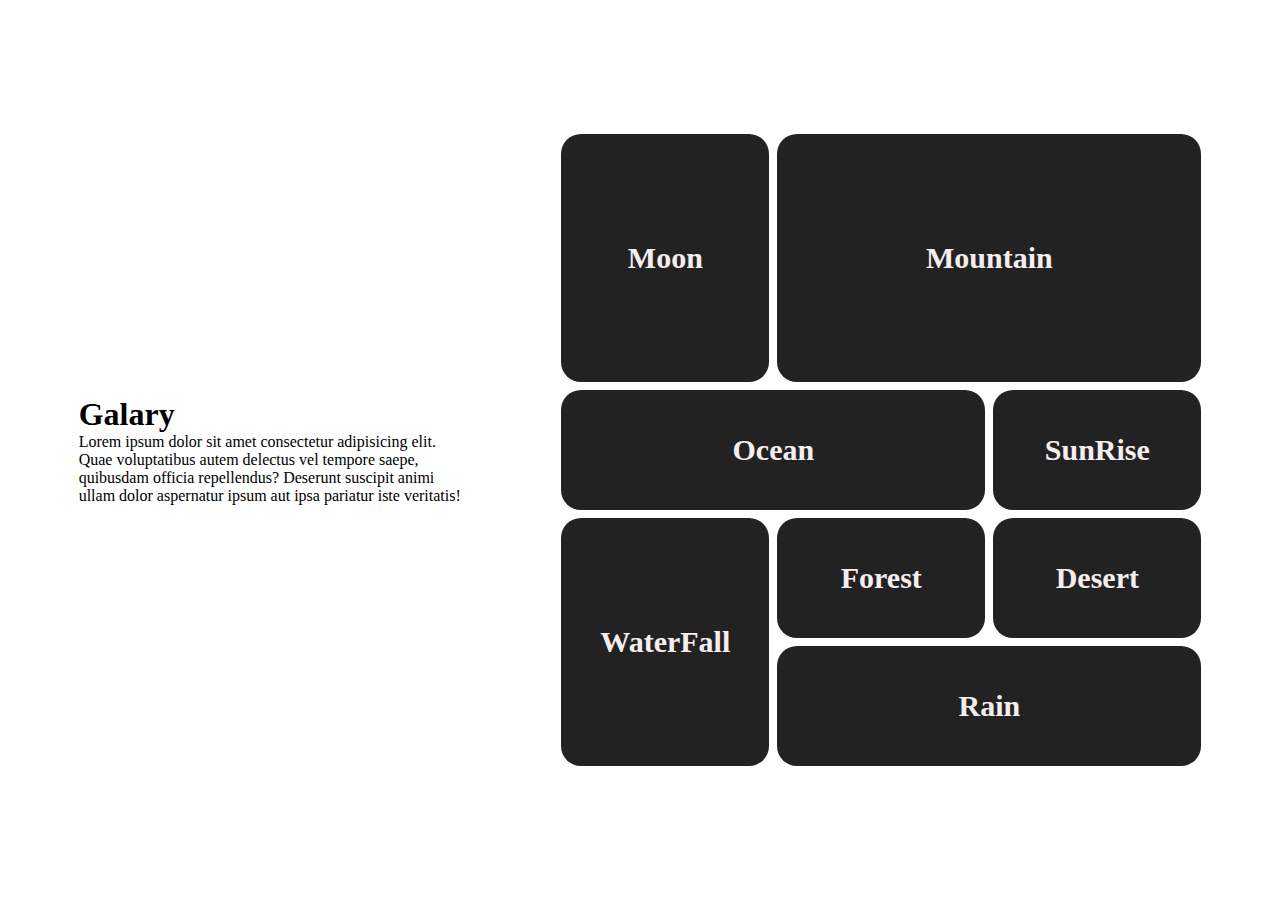
<file: index.html>
<!DOCTYPE html>
<html lang="en">

<head>
    <meta charset="UTF-8">
    <meta http-equiv="X-UA-Compatible" content="IE=edge">
    <meta name="viewport" content="width=device-width, initial-scale=1.0">
    <title>galary</title>
    <link rel="stylesheet" href="style.css">

</head>

<body>
    <div class="container">
        <div class="left-box">

            <h1>Galary</h1>
            <p>Lorem ipsum dolor sit amet consectetur adipisicing elit. Quae voluptatibus autem delectus vel tempore saepe, quibusdam officia repellendus? Deserunt suscipit animi ullam dolor aspernatur ipsum aut ipsa pariatur iste veritatis!</p>
        </div>
        <div class="galary">
            <div class="box row-2 " id="box-1" style="background-image: url(https://images.unsplash.com/photo-1512987415479-85f370bca602?ixlib=rb-4.0.3&ixid=M3wxMjA3fDB8MHxwaG90by1wYWdlfHx8fGVufDB8fHx8fA%3D%3D&auto=format&fit=crop&w=870&q=80);">
                <spna class="name">Moon</spna>
            </div>
            <div class="box col-2 row-2" style="background-image:  url(https://images.unsplash.com/photo-1683386478393-432ce81a8dd2?ixlib=rb-4.0.3&ixid=M3wxMjA3fDB8MHxwaG90by1wYWdlfHx8fGVufDB8fHx8fA%3D%3D&auto=format&fit=crop&w=871&q=80) ;">
                <spna class="name">Mountain</spna>
            </div>
            <div class="box col-2" style="background-image: url(https://images.unsplash.com/photo-1682407579782-248f1d3f2dae?ixlib=rb-4.0.3&ixid=M3wxMjA3fDB8MHxwaG90by1wYWdlfHx8fGVufDB8fHx8fA%3D%3D&auto=format&fit=crop&w=1032&q=80);">
                <spna class="name">Ocean</spna>
            </div>
            <div class="box" style="background-image:url(https://images.unsplash.com/photo-1500382017468-9049fed747ef?ixlib=rb-4.0.3&ixid=M3wxMjA3fDB8MHxwaG90by1wYWdlfHx8fGVufDB8fHx8fA%3D%3D&auto=format&fit=crop&w=1032&q=80);">
                <spna class="name">SunRise</spna>
            </div>
            <div class="box row-2 " style="background-image: url(https://images.unsplash.com/photo-1683343946402-85b144e8ecb6?ixlib=rb-4.0.3&ixid=M3wxMjA3fDB8MHxwaG90by1wYWdlfHx8fGVufDB8fHx8fA%3D%3D&auto=format&fit=crop&w=870&q=80);">
                <spna class="name">WaterFall</spna>
            </div>
            <div class="box " style="background-image: url(https://images.unsplash.com/photo-1683112226529-0c34be3fe72b?ixlib=rb-4.0.3&ixid=M3wxMjA3fDB8MHxwaG90by1wYWdlfHx8fGVufDB8fHx8fA%3D%3D&auto=format&fit=crop&w=387&q=80);">
                <spna class="name">Forest</spna>
            </div>
            <div class="box" style="background-image: url(https://plus.unsplash.com/premium_photo-1675789010424-951ec8a8cc7e?ixlib=rb-4.0.3&ixid=M3wxMjA3fDB8MHxwaG90by1wYWdlfHx8fGVufDB8fHx8fA%3D%3D&auto=format&fit=crop&w=1470&q=80);">
                <spna class="name">Desert</spna>
            </div>
            <div class="box col-2 " style="background-image: url(https://images.unsplash.com/photo-1475116127127-e3ce09ee84e1?ixlib=rb-4.0.3&ixid=M3wxMjA3fDB8MHxwaG90by1wYWdlfHx8fGVufDB8fHx8fA%3D%3D&auto=format&fit=crop&w=870&q=80);">
                <spna class="name">Rain</spna>
            </div>

        </div>
    </div>
</body>

</html>
</file>
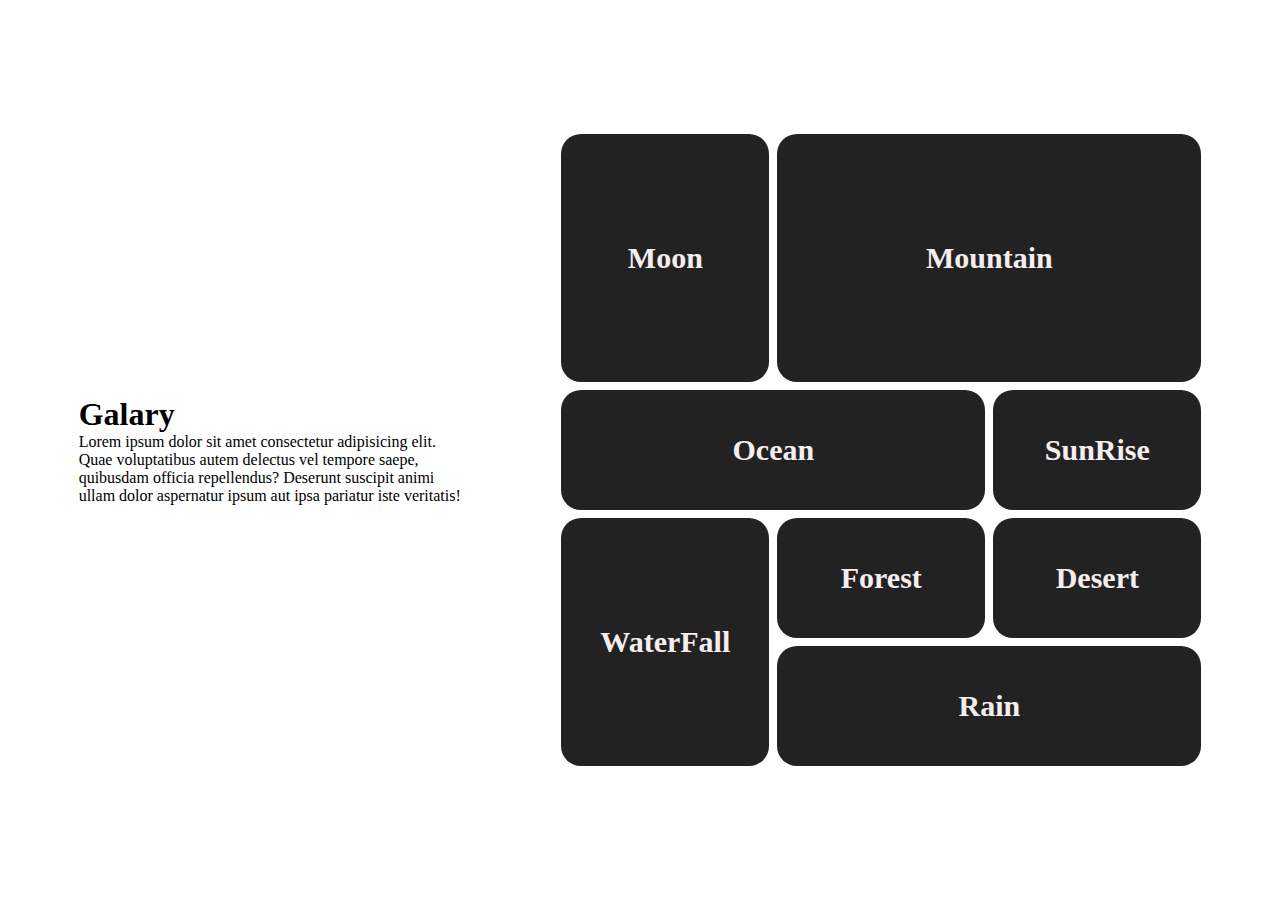
<file: gridGalary.html>
<!DOCTYPE html>
<html lang="en">

<head>
    <meta charset="UTF-8">
    <meta http-equiv="X-UA-Compatible" content="IE=edge">
    <meta name="viewport" content="width=device-width, initial-scale=1.0">
    <title>Document</title>
    <link rel="stylesheet" href="style.css">

</head>

<body>
    <div class="container">
        <div class="left-box">

            <h1>Galary</h1>
            <p>Lorem ipsum dolor sit amet consectetur adipisicing elit. Quae voluptatibus autem delectus vel tempore saepe, quibusdam officia repellendus? Deserunt suscipit animi ullam dolor aspernatur ipsum aut ipsa pariatur iste veritatis!</p>
        </div>
        <div class="galary">
            <div class="box row-2 " id="box-1" style="background-image: url(https://images.unsplash.com/photo-1512987415479-85f370bca602?ixlib=rb-4.0.3&ixid=M3wxMjA3fDB8MHxwaG90by1wYWdlfHx8fGVufDB8fHx8fA%3D%3D&auto=format&fit=crop&w=870&q=80);">
                <spna class="name">Moon</spna>
            </div>
            <div class="box col-2 row-2" style="background-image:  url(https://images.unsplash.com/photo-1683386478393-432ce81a8dd2?ixlib=rb-4.0.3&ixid=M3wxMjA3fDB8MHxwaG90by1wYWdlfHx8fGVufDB8fHx8fA%3D%3D&auto=format&fit=crop&w=871&q=80) ;">
                <spna class="name">Mountain</spna>
            </div>
            <div class="box col-2" style="background-image: url(https://images.unsplash.com/photo-1682407579782-248f1d3f2dae?ixlib=rb-4.0.3&ixid=M3wxMjA3fDB8MHxwaG90by1wYWdlfHx8fGVufDB8fHx8fA%3D%3D&auto=format&fit=crop&w=1032&q=80);">
                <spna class="name">Ocean</spna>
            </div>
            <div class="box" style="background-image:url(https://images.unsplash.com/photo-1500382017468-9049fed747ef?ixlib=rb-4.0.3&ixid=M3wxMjA3fDB8MHxwaG90by1wYWdlfHx8fGVufDB8fHx8fA%3D%3D&auto=format&fit=crop&w=1032&q=80);">
                <spna class="name">SunRise</spna>
            </div>
            <div class="box row-2 " style="background-image: url(https://images.unsplash.com/photo-1683343946402-85b144e8ecb6?ixlib=rb-4.0.3&ixid=M3wxMjA3fDB8MHxwaG90by1wYWdlfHx8fGVufDB8fHx8fA%3D%3D&auto=format&fit=crop&w=870&q=80);">
                <spna class="name">WaterFall</spna>
            </div>
            <div class="box " style="background-image: url(https://images.unsplash.com/photo-1683112226529-0c34be3fe72b?ixlib=rb-4.0.3&ixid=M3wxMjA3fDB8MHxwaG90by1wYWdlfHx8fGVufDB8fHx8fA%3D%3D&auto=format&fit=crop&w=387&q=80);">
                <spna class="name">Forest</spna>
            </div>
            <div class="box" style="background-image: url(https://plus.unsplash.com/premium_photo-1675789010424-951ec8a8cc7e?ixlib=rb-4.0.3&ixid=M3wxMjA3fDB8MHxwaG90by1wYWdlfHx8fGVufDB8fHx8fA%3D%3D&auto=format&fit=crop&w=1470&q=80);">
                <spna class="name">Desert</spna>
            </div>
            <div class="box col-2 " style="background-image: url(https://images.unsplash.com/photo-1475116127127-e3ce09ee84e1?ixlib=rb-4.0.3&ixid=M3wxMjA3fDB8MHxwaG90by1wYWdlfHx8fGVufDB8fHx8fA%3D%3D&auto=format&fit=crop&w=870&q=80);">
                <spna class="name">Rain</spna>
            </div>

        </div>
    </div>
</body>

</html>
</file>
<file: style.css>
* {
    margin: 0;
}

.container {
    color: black;
    min-height: 100vh;
    display: flex;
    justify-content: space-evenly;
    align-items: center;
    gap: 20px;
}

.left-box {
    flex-basis: 30%;
}

.galary {
    flex-basis: 50%;
    display: grid;
    gap: 8px;
    row-gap: 8px;
    grid-template-columns: repeat(3, 1fr);
    grid-auto-rows: 120px;
}

.box {
    border-radius: 20px;
    display: flex;
    justify-content: center;
    font-weight: 800;
    background-size: cover;
    color: rgb(245, 238, 238);
    align-items: center;
    background-color: #222;
    background-blend-mode: hard-light;
    font-size: 30px;
    transition: all 1.5s ease-in-out;
}

.col-2 {
    grid-column: span 2;
}

.row-2 {
    grid-row: span 2;
}

.row-3 {
    grid-row: span 3;
}

.box:hover {
    background-position: center;
    background-color: #d3d0d0;
    box-shadow: 2px 2px 25px #020000;
}

h1:hover {
    transition: all 1.2s ease-in-out;
    font-size: 80px;
    font-family: 'Segoe UI', Tahoma, Geneva, Verdana, sans-serif;
    font-weight: bold;
    color: green;
}
</file>
